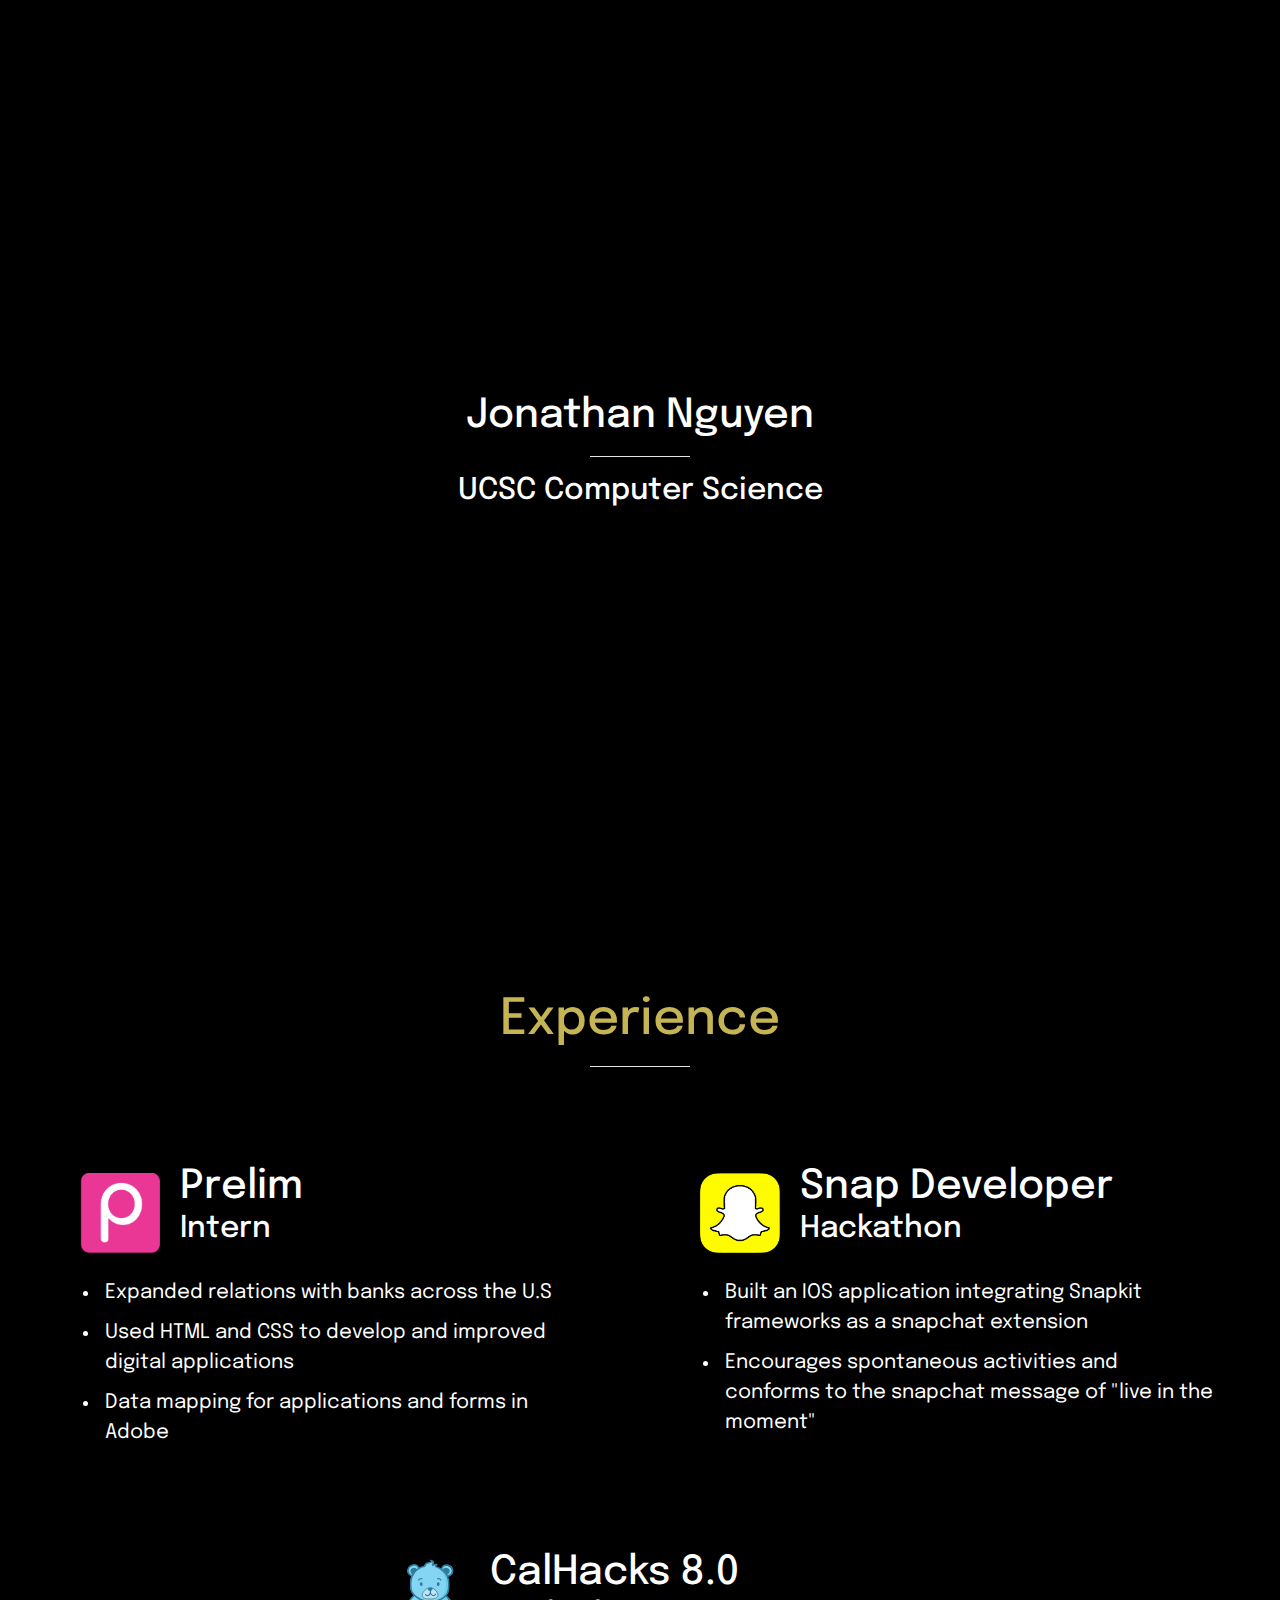
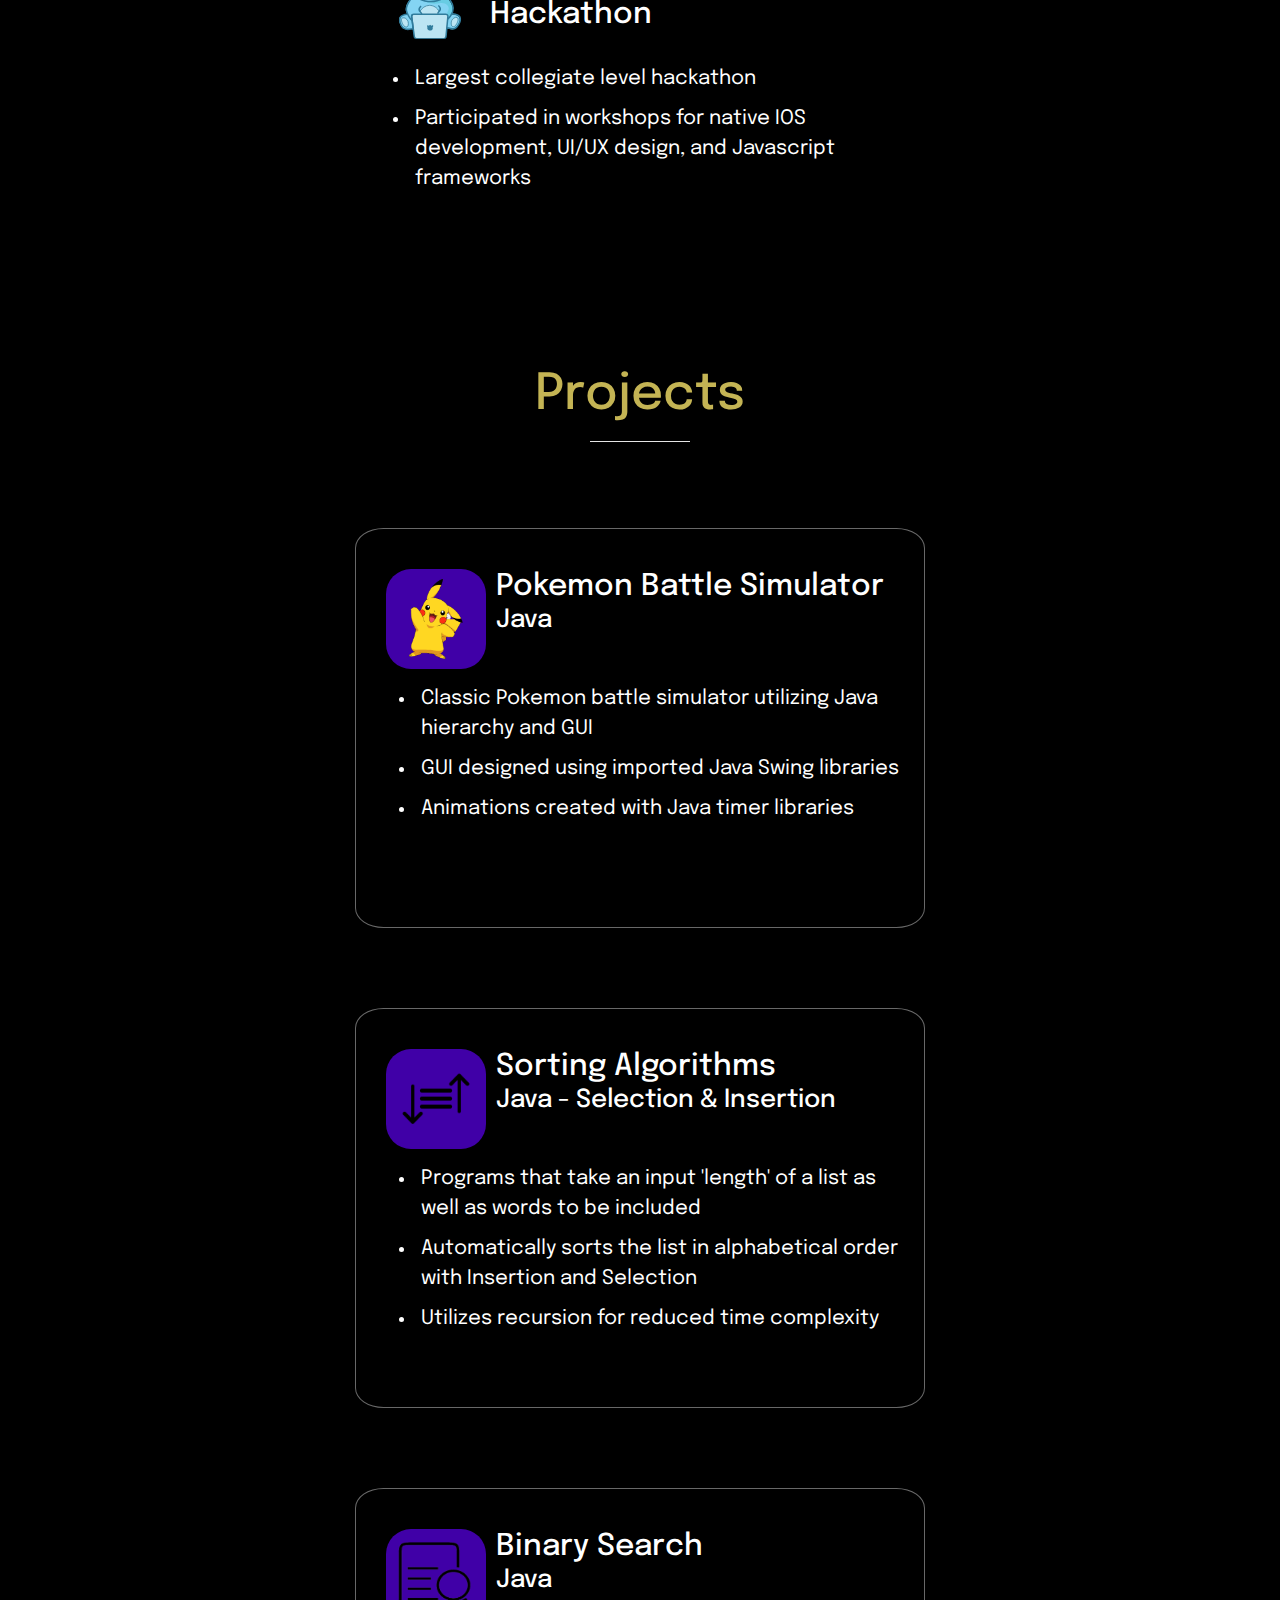
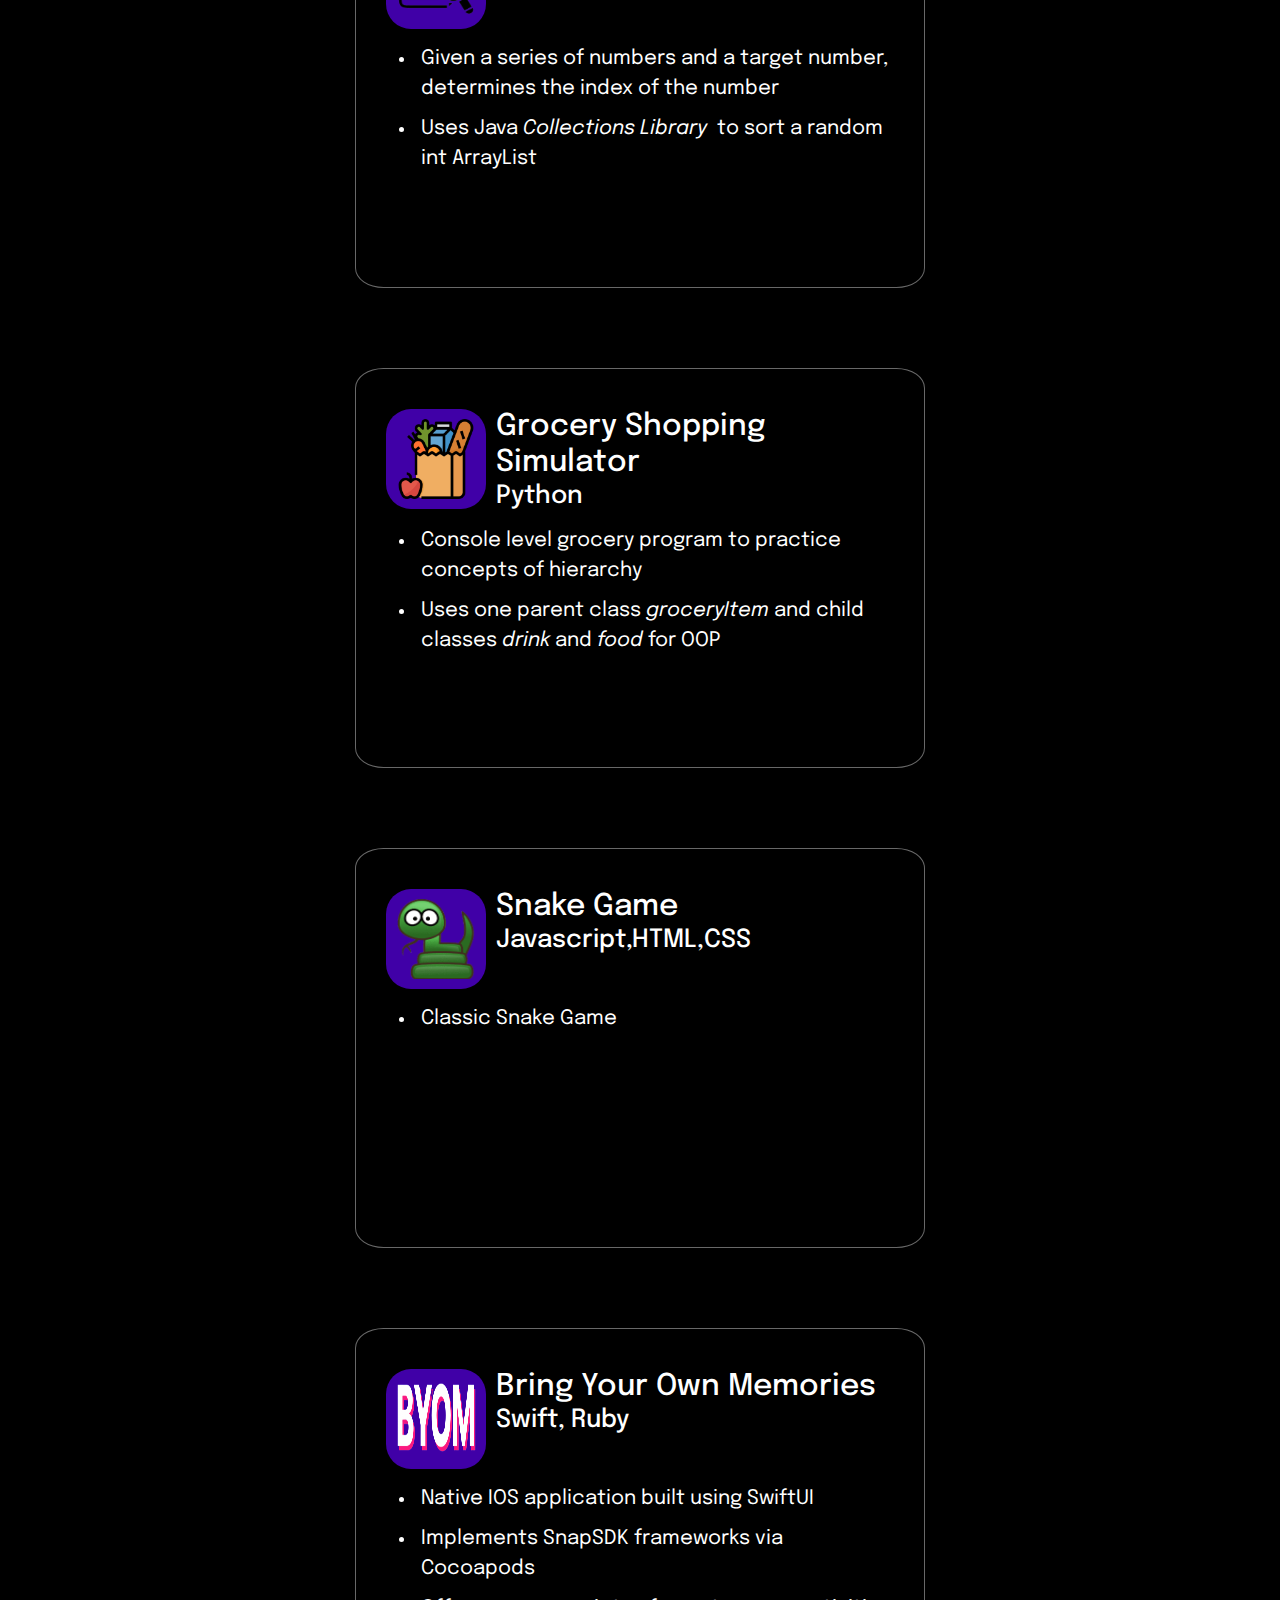
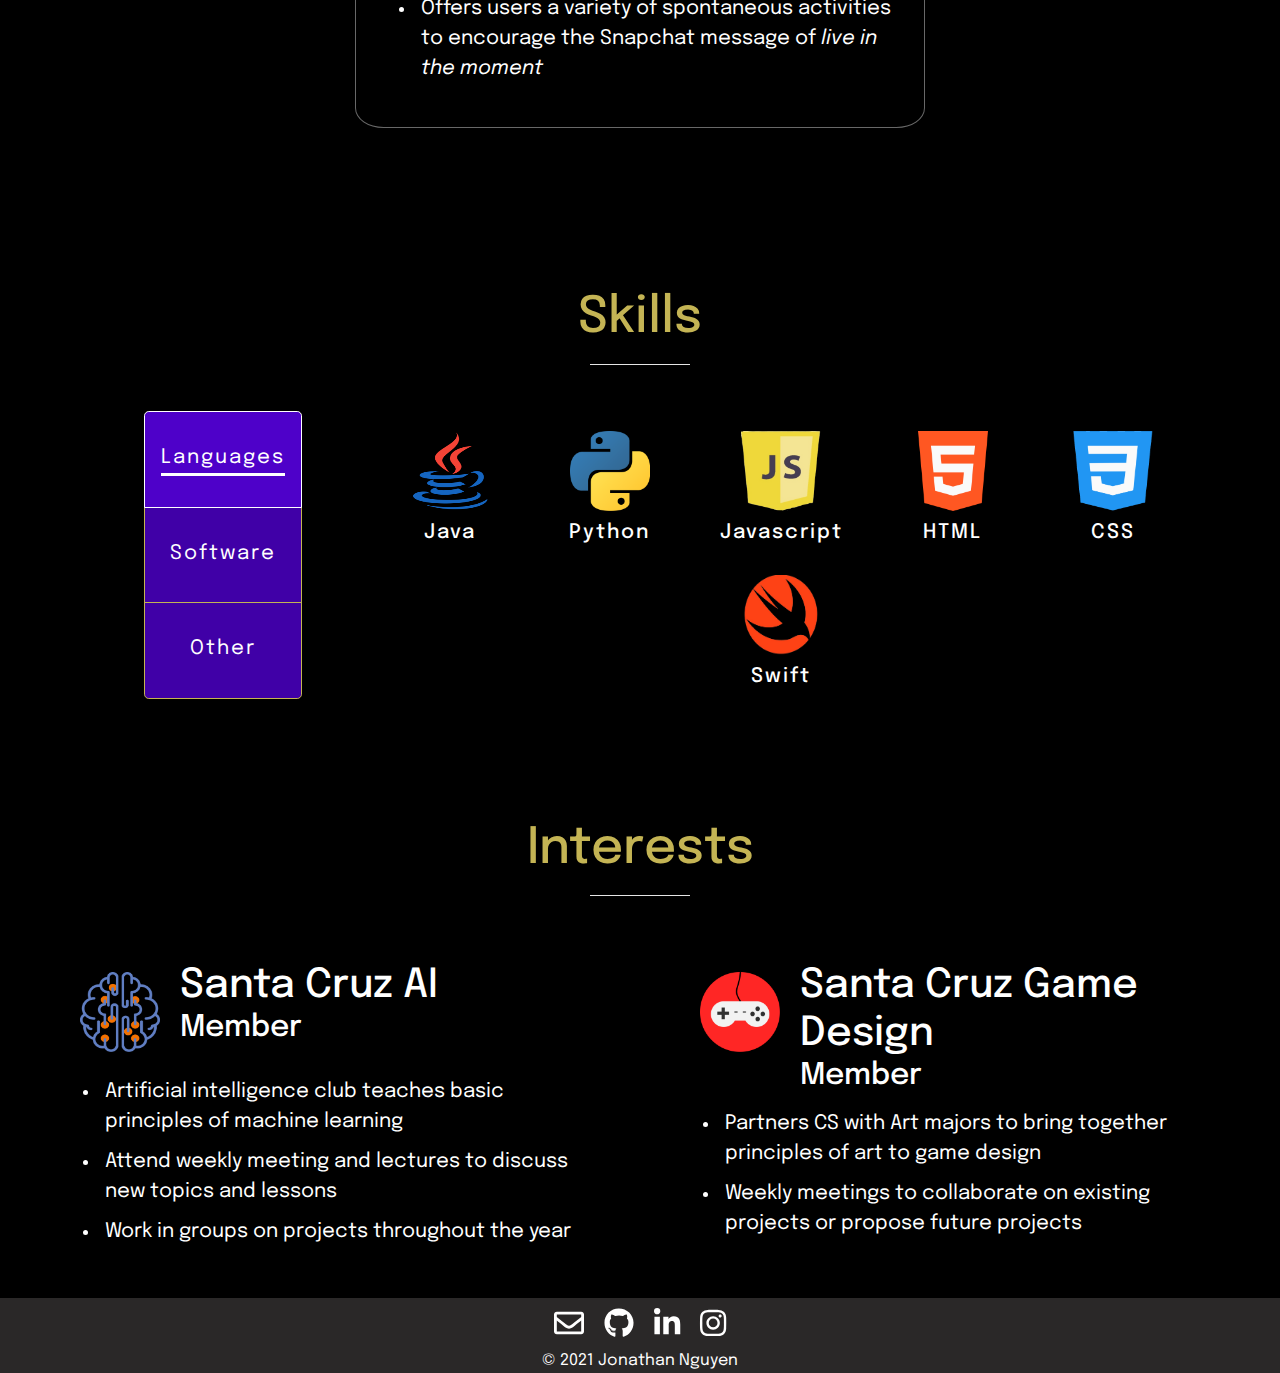
<file: index.html>
<!DOCTYPE html>
<html lang="en">

<head>
    <meta charset="UTF-8">
    <meta name="viewport" content="width=device-width; initial-scale=1.0; viewport-fit=cover">
    <meta http-equiv="X-UA-Compativle" content="ie=edge">
    <title>Jonathan Nguyen - Computer Science Major</title>
    <!--Bootstrap css file-->
    <link rel="stylesheet" href="css/bootstrap.min.css">
    <!--Style css file-->
    <link rel="stylesheet" href="css/style.css">
    <!--Font-->
    <link href="https://fonts.googleapis.com/css2?family=Staatliches&display=swap" rel="stylesheet">
    <link href="https://fonts.googleapis.com/css2?family=Epilogue:wght@700;800&display=swap" rel="stylesheet">
</head>

<body>

    <!--Nav bar-->
    <nav class="navbar navbar-expand-md sticky-top color-1" id="navbar">
        <div>
            <a href="#landingPage" class="navbar-brand center">Jonathan Nguyen</a>

            <div class="nav-list" id="navbarResponsive">
                <ul class="navbar-nav">
                    <li class="nav-item"><a href="#experience" class="nav-link">Experience</a></li>
                    <li class="nav-item"><a href="#projects" class="nav-link">Projects</a></li>
                    <li class="nav-item"><a href="#skills" class="nav-link">Skills</a></li>
                    <li class="nav-item"><a href="#interests" class="nav-link">Interests</a></li>
                </ul>
            </div>

        </div>
    </nav>

    <!--Landing Page-->
    <section class="color-2" id="landingPage">
           <!-- <canvas id="myCanvas"></canvas>
            <img src="img/sammy.png" id="sammy">
            <img src="img/konoha.jpeg" id="konoha">
            <img src="img/Mario.jpeg" id="mario">
            <img src="img/forest.jpeg" id="forest">-->
            <h1>Jonathan Nguyen</h1>
            <hr>
            <h3>UCSC Computer Science</h3>
    </section>

    <!--Experience-->
    <section class="color-2" id="experience">
        <h1 class="section-title">Experience</h1>
        <hr>
        <div>
            <div class="topic-row">
                <div class="topic-box">
                    <div class="topic-brand">
                        <img class="icon" src="img/Prelim.png">
                        <div class="topic-header">
                            <h1> Prelim </h1>
                            <h3> Intern </h3>
                        </div>
                    </div>
                    <ul class="description">
                        <li> Expanded relations with banks across the U.S</li>
                        <li> Used HTML and CSS to develop and improved digital applications</li>
                        <li> Data mapping for applications and forms in Adobe</li>
                    </ul>
                </div>
    
                <div class="topic-box">
                    <div class="topic-brand">
                        <img class="icon" src="img/snap.png">
                        <div class="topic-header">
                            <h1> Snap Developer </h1>
                            <h3> Hackathon</h3>
                        </div>
                    </div>
                    <ul class="description">
                        <li> Built an IOS application integrating Snapkit frameworks as a snapchat extension</li>
                        <li> Encourages spontaneous activities and conforms to the snapchat message of "live in the moment"</li>
                    </ul>
                </div>    
            </div>

            <div class = "topic-row">
                <div class="topic-box">
                    <div class="topic-brand">
                        <img class="icon" src="img/calhack.svg">
                        <div class="topic-header">
                            <h1> CalHacks 8.0 </h1>
                            <h3> Hackathon</h3>
                        </div>
                    </div>
                    <ul class="description">
                        <li> Largest collegiate level hackathon</li>
                        <li> Participated in workshops for native IOS development, UI/UX design, and Javascript frameworks</li>
                    </ul>
                </div>
            </div>
        
        </div>
    </section>

    <!--Projects-->
    <section class="color-2" id="projects">
        <h1 class="section-title">Projects</h1>
        <hr>
        <div>
            <div class="project-box">
                <div class="topic-box">
                    <div class="topic-brand">
                        <div class="icon-container color-1">
                            <img class="icon" src="img/pika.png">
                        </div>
                        <div class="topic-header">
                            <h1> Pokemon Battle Simulator </h1>
                            <h3> Java </h3>
                        </div>
                    </div>
                    <ul class="description">
                        <li>Classic Pokemon battle simulator utilizing Java hierarchy and GUI</li>
                        <li>GUI designed using imported Java Swing libraries </li>
                        <li>Animations created with Java timer libraries</li>
                    </ul>
                </div>
            </div>

            <div class="project-box">
                <div class="topic-box">
                    <div class="topic-brand">
                        <div class="icon-container color-1">
                            <img class="icon" src="img/sort.jpeg">
                        </div>
                        <div class="topic-header">
                            <h1> Sorting Algorithms</h1>
                            <h3> Java - Selection & Insertion </h3>
                        </div>
                    </div>
                    <ul class="description">
                        <li>Programs that take an input 'length' of a list as well as words to be included</li>
                        <li>Automatically sorts the list in alphabetical order with Insertion and Selection</li>
                        <li>Utilizes recursion for reduced time complexity</li>
                    </ul>
                </div>
            </div>

            <div class="project-box">
                <div class="topic-box">
                    <div class="topic-brand">
                        <div class="icon-container color-1">
                            <img class="icon" src="img/Searching.png">
                        </div>
                        <div class="topic-header">
                            <h1> Binary Search</h1>
                            <h3> Java </h3>
                        </div>
                    </div>
                    <ul class="description">
                        <li>Given a series of numbers and a target number, determines the index of the number</li>
                        <li>Uses Java <em>Collections Library</em> <span style="color:rgb(0, 0, 0)">.</span>to sort a
                            random int ArrayList</li>
                    </ul>
                </div>
            </div>

            <div class="project-box">
                <div class="topic-box">
                    <div class="topic-brand">
                        <div class="icon-container color-1">
                            <img class="icon" src="img/groceryIcon.png">
                        </div>
                        <div class="topic-header">
                            <h1> Grocery Shopping Simulator</h1>
                            <h3> Python </h3>
                        </div>
                    </div>
                    <ul class="description">
                        <li>Console level grocery program to practice concepts of hierarchy</li>
                        <li>Uses one parent class <em>groceryItem </em> and child classes <em>drink</em> and <em>food</em> for OOP</li>
                    </ul>
                </div>
            </div>

            <a href="snake/index.html" class="project-box" target="_self">
                <div class="topic-box">
                    <div class="topic-brand">
                        <div class="icon-container color-1">
                            <img class="icon" src="img/snake.png">
                        </div>
                        <div class="topic-header">
                            <h1> Snake Game</h1>
                            <h3> Javascript,HTML,CSS </h3>
                        </div>
                    </div>
                    <ul class="description">
                        <li>Classic Snake Game</li>
                    </ul>
                </div>
            </a>

            <div class="project-box">
                <div class="topic-box">
                    <div class="topic-brand">
                        <div class="icon-container color-1">
                            <img class="icon" src="img/byom.png">
                        </div>
                        <div class="topic-header">
                            <h1> Bring Your Own Memories</h1>
                            <h3> Swift, Ruby </h3>
                        </div>
                    </div>
                    <ul class="description">
                        <li>Native IOS application built using SwiftUI</li>
                        <li>Implements SnapSDK frameworks via Cocoapods</li>
                        <li>Offers users a variety of spontaneous activities to encourage the Snapchat message of <em>live in the moment</em></li>
                    </ul>
                </div>
            </div>

        </div>
    </section>

    <!--Skills-->
    <section class="color-2" id="skills">
        <h1 class="section-title">Skills</h1>
        <hr>
        <div>
            <div class="btn-group-vertical btn-group-lg" id="buttonsContainer">
                <button class="btn color-1 active" id="language">Languages</button>
                <button class="btn color-1" id="software">Software</button>
                <button class="btn color-1" id="other">Other</button>
            </div>
            <div id="skill-box">
                <div class="box language">
                    <img src="img/Java.png" class="icon">
                    <h1>Java</h1>
                </div>
                <div class="box language">
                    <img src="img/python.png" class="icon">
                    <h1>Python</h1>
                </div>
                <div class="box language">
                    <img src="img/js.png" class="icon">
                    <h1>Javascript</h1>
                </div>
                <div class="box language">
                    <img src="img/html.png" class="icon">
                    <h1>HTML</h1>
                </div>
                <div class="box language">
                    <img src="img/css.png" class="icon">
                    <h1>CSS</h1>
                </div>
                <div class="box language">
                    <img src="img/swift.png" class="icon">
                    <h1>Swift</h1>
                </div>
                <div class="box software">
                    <img src="img/bootstrap.png" class="icon">
                    <h1>Bootstrap</h1>
                </div>
                <div class="box software">
                    <img src="img/git.png" class="icon">
                    <h1>Git</h1>
                </div>
                <div class="box software">
                    <img src="img/android.png" class="icon">
                    <h1>Android Studio</h1>
                </div>
                <div class="box other">
                    <img src="img/data.png" class="icon">
                    <h1>Data Mapping</h1>
                </div>
            </div>
        </div>
    </section>

    <section class="color-2" id="interests">
        <h1 class="section-title">Interests</h1>
        <hr>
        <div>
            <div class="topic-box">
                <div class="topic-brand">
                    <img class="icon" src="img/ai.png">
                    <div class="topic-header">
                        <h1> Santa Cruz AI </h1>
                        <h3> Member </h3>
                    </div>
                </div>
                <ul class="description">
                    <li> Artificial intelligence club teaches basic principles of machine learning</li>
                    <li> Attend weekly meeting and lectures to discuss new topics and lessons</li>
                    <li> Work in groups on projects throughout the year</li>
                </ul>
            </div>

            <div class="topic-box">
                <div class="topic-brand">
                    <img class="icon" src="img/game.png">
                    <div class="topic-header">
                        <h1> Santa Cruz Game Design </h1>
                        <h3> Member </h3>
                    </div>
                </div>
                <ul class="description">
                    <li> Partners CS with Art majors to bring together principles of art to game design</li>
                    <li> Weekly meetings to collaborate on existing projects or propose future projects</li>
                </ul>
            </div>
        </div>
    </section>

    <!--Footer-->
    <footer id="footer">
        <div class="socials">
            <a href="mailto:jornguye@ucsc.edu"><i style="color:#FFF" class="far fa-envelope fa-lg"></i></a>
            <a href="https://github.com/JRN03"><i style="color:#FFF;" class="fab fa-github fa-lg"></i></a>
            <a href="https://www.linkedin.com/in/jonathan-nguyen-a6781220b"><i style="color:#FFF"
                    class="fab fa-linkedin-in fa-lg"></i></a>
            <a href="https://instagram.com/_j.nguyen08"><i style="color:#FFF" class="fab fa-instagram fa-lg"></i></a>
        </div>
        <p>© 2021 Jonathan Nguyen</p>
    </footer>

    <!--jQuery-->
    <script src="js/jquery-3.5.1.min.js"></script>
    <!--Bootstrap js-->
    <script src="js/bootstrap.min.js"></script>
    <!--Popper js-->
    <script src="js/popper.min.js"></script>
    <!--Scripts js-->
    <script src="js/scripts.js"></script>
    <!--Font awesome-->
    <script src="js/all.min.js"></script>

</body>

</html>
</file>
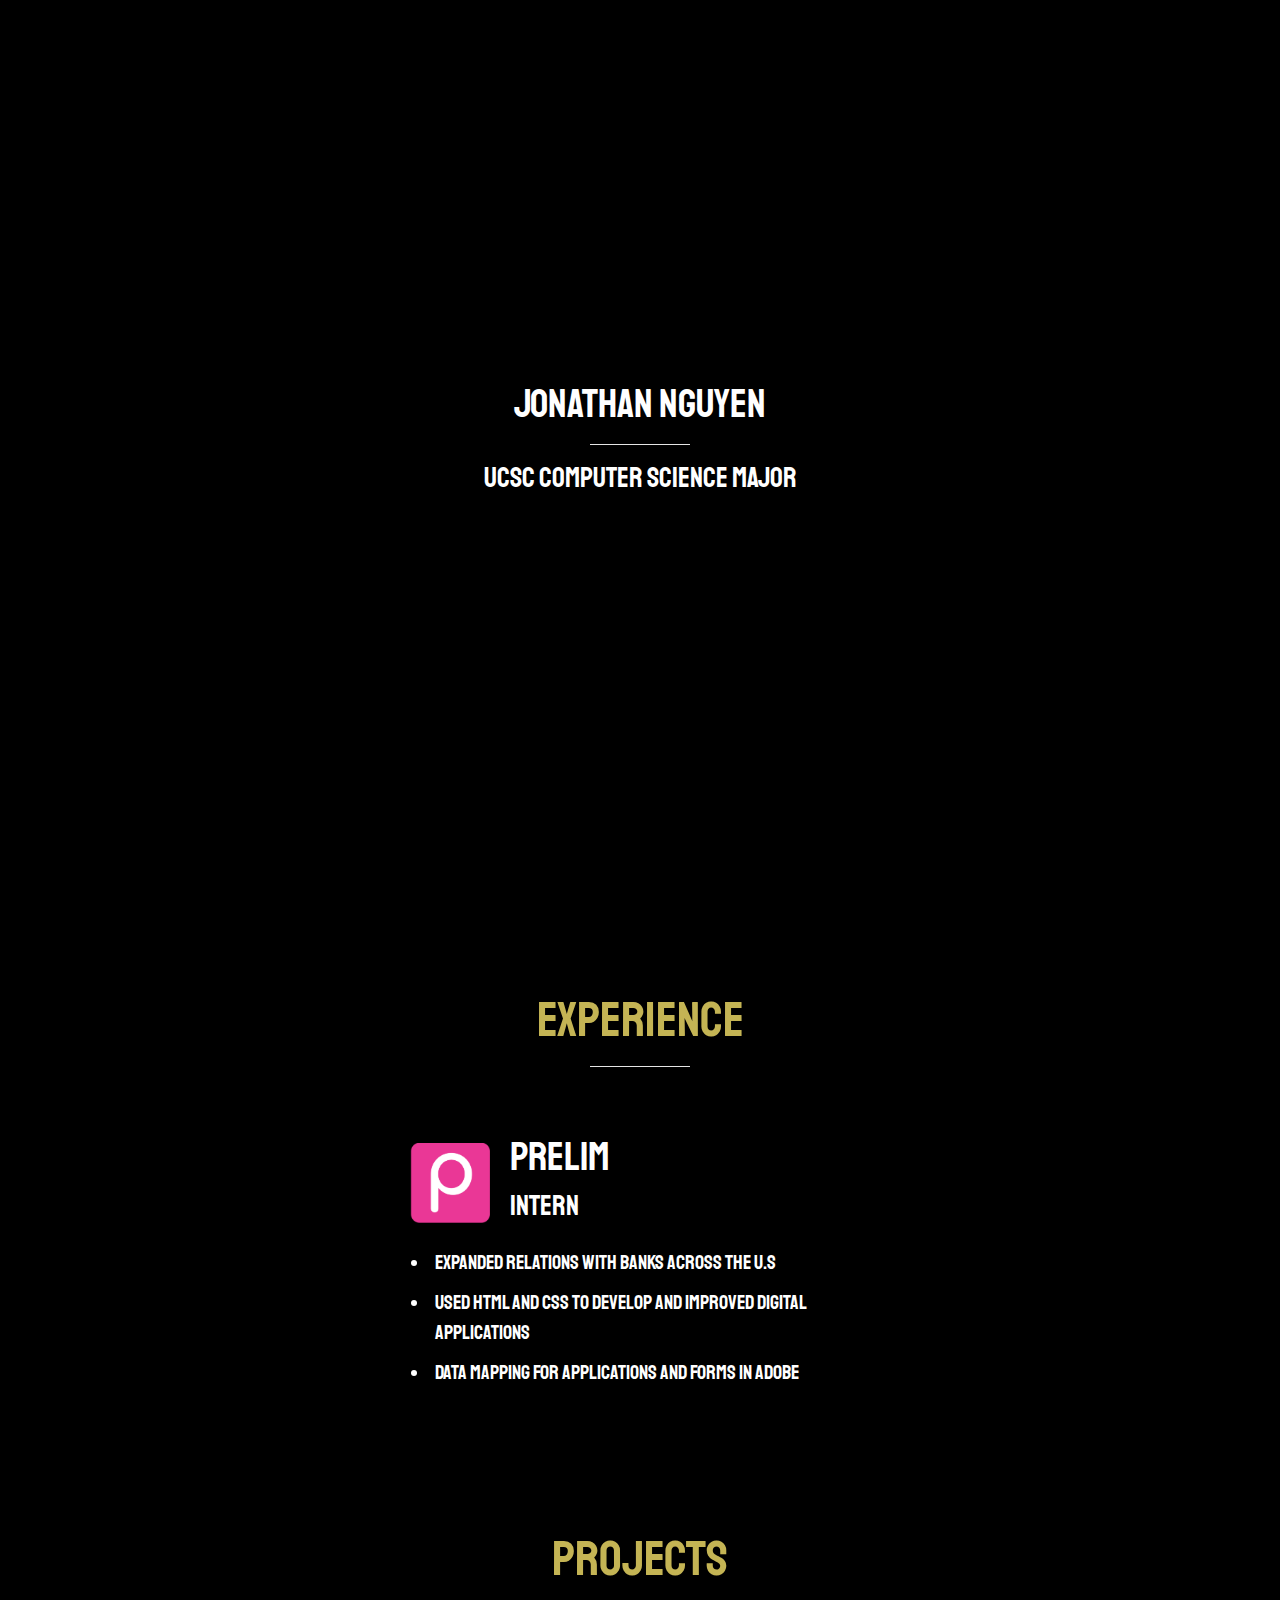
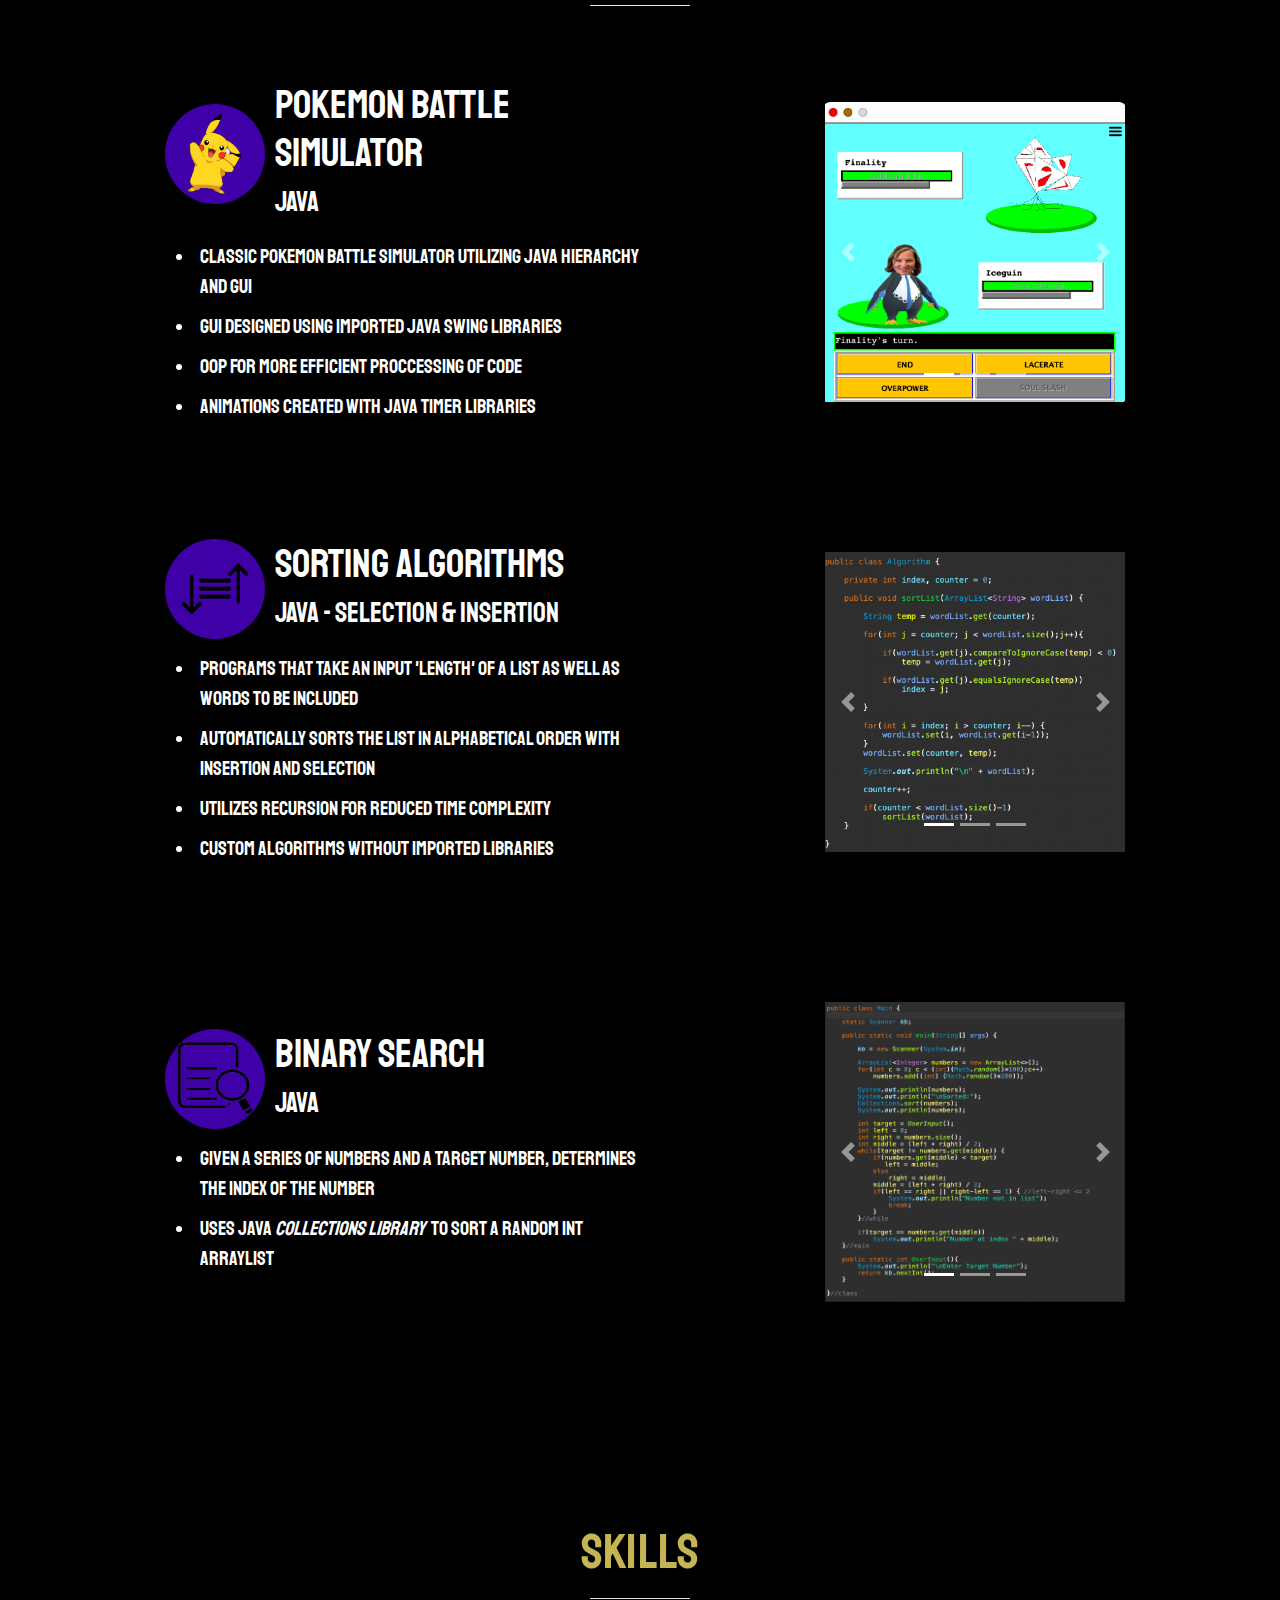
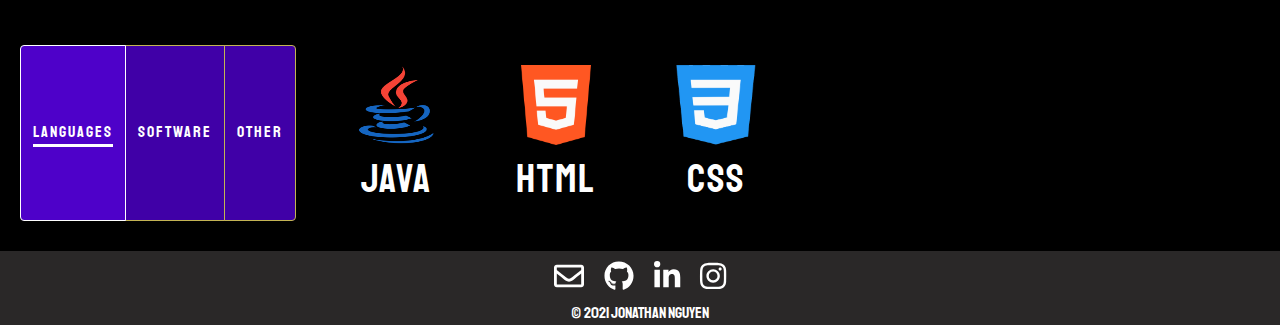
<file: Portfolio/index.html>
<!DOCTYPE html>
<html lang="en">

<head>
    <meta charset="UTF-8">
    <meta name="viewport" content="width=device-width; initial-scale=1.0; viewport-fit=cover">
    <meta http-equiv="X-UA-Compativle" content="ie=edge">
    <title>Jonathan Nguyen - Computer Science Major</title>
    <!--Bootstrap css file-->
    <link rel="stylesheet" href="css/bootstrap.min.css">
    <!--Style css file-->
    <link rel="stylesheet" href="css/style.css">
    <!--Font-->
    <link href="https://fonts.googleapis.com/css2?family=Staatliches&display=swap" rel="stylesheet">
</head>

<body>

    <!--Nav bar-->
    <nav class="navbar navbar-expand-md sticky-top color-1" id="navbar">
        <div>
            <a href="#landingPage" class="navbar-brand center">Jonathan Nguyen</a>

            <div class="nav-list" id="navbarResponsive">
                <ul class="navbar-nav">
                    <li class="nav-item"><a href="#experience" class="nav-link">Experience</a></li>
                    <li class="nav-item"><a href="#projects" class="nav-link">Projects</a></li>
                    <li class="nav-item"><a href="#skills" class="nav-link">Skills</a></li>
                </ul>
            </div>

        </div>
    </nav>

    <!--Landing Page-->
    <section class="color-2" id="landingPage">
        <div id="landing-title">
            <h1>Jonathan Nguyen</h1>
            <hr>
            <h3>UCSC Computer Science Major</h3>
        </div>
    </section>

    <!--Experience-->
    <section class="color-2" id="experience">
        <h1 class="section-title">Experience</h1>
        <hr>
        <div>
            <div class="topic-box">
                <div class="topic-brand">
                    <img class="icon" src="img/Prelim.png">
                    <div class="topic-header">
                        <h1> Prelim </h1>
                        <h3> Intern </h3>
                    </div>
                </div>
                <ul class="description">
                    <li> Expanded relations with banks across the U.S</li>
                    <li> Used HTML and CSS to develop and improved digital applications</li>
                    <li> Data mapping for applications and forms in Adobe</li>
                </ul>
            </div>
        </div>
    </section>

    <!--Projects-->
    <section class="color-2" id="projects">
        <h1 class="section-title">Projects</h1>
        <hr>
        <div>
            <div class="project-box">
                <div class="topic-box">
                    <div class="topic-brand">
                        <div class="icon-container color-1">
                            <img class="icon" src="img/pika.png">
                        </div>
                        <div class="topic-header">
                            <h1> Pokemon Battle Simulator </h1>
                            <h3> Java </h3>
                        </div>
                    </div>
                    <ul class="description">
                        <li>Classic Pokemon battle simulator utilizing Java hierarchy and GUI</li>
                        <li>GUI designed using imported Java Swing libraries </li>
                        <li>OOP for more efficient proccessing of code</li>
                        <li>Animations created with Java timer libraries</li>
                    </ul>
                </div>

                <div id="project1" class="carousel slide" data-ride="carousel">

                    <!-- Indicators -->
                    <ul class="carousel-indicators">
                        <li data-target="#project1" data-slide-to="0" class="active"></li>
                        <li data-target="#project1" data-slide-to="1"></li>
                        <li data-target="#project1" data-slide-to="2"></li>
                    </ul>

                    <!-- The slideshow -->
                    <div class="carousel-inner">
                        <div class="carousel-item active">
                            <img class="project-img" src="img/pokemon-sim.png">
                        </div>
                        <div class="carousel-item">
                            <img class="project-img" src="img/pokemon-sim.png">
                        </div>
                        <div class="carousel-item">
                            <img class="project-img" src="img/pokemon-sim.png">
                        </div>
                    </div>

                    <!-- Left and right controls -->
                    <a class="carousel-control-prev" href="#project1" data-slide="prev">
                        <span class="carousel-control-prev-icon"></span>
                    </a>
                    <a class="carousel-control-next" href="#project1" data-slide="next">
                        <span class="carousel-control-next-icon"></span>
                    </a>
                </div>

            </div>

            <div class="project-box">
                <div class="topic-box">
                    <div class="topic-brand">
                        <div class="icon-container color-1">
                            <img class="icon" src="img/sort.jpeg">
                        </div>
                        <div class="topic-header">
                            <h1> Sorting Algorithms</h1>
                            <h3> Java - Selection & Insertion </h3>
                        </div>
                    </div>
                    <ul class="description">
                        <li>Programs that take an input 'length' of a list as well as words to be included</li>
                        <li>Automatically sorts the list in alphabetical order with Insertion and Selection</li>
                        <li>Utilizes recursion for reduced time complexity</li>
                        <li>Custom algorithms without imported libraries</li>
                    </ul>
                </div>

                <div id="project2" class="carousel slide" data-ride="carousel">

                    <!-- Indicators -->
                    <ul class="carousel-indicators">
                        <li data-target="#project2" data-slide-to="0" class="active"></li>
                        <li data-target="#project2" data-slide-to="1"></li>
                        <li data-target="#project2" data-slide-to="2"></li>
                    </ul>

                    <!-- The slideshow -->
                    <div class="carousel-inner">
                        <div class="carousel-item active">
                            <img class="project-img" src="img/Insertion.png">
                        </div>
                        <div class="carousel-item">
                            <img class="project-img" src="img/Insertion.png">
                        </div>
                        <div class="carousel-item">
                            <img class="project-img" src="img/Insertion.png">
                        </div>
                    </div>

                    <!-- Left and right controls -->
                    <a class="carousel-control-prev" href="#project2" data-slide="prev">
                        <span class="carousel-control-prev-icon"></span>
                    </a>
                    <a class="carousel-control-next" href="#project2" data-slide="next">
                        <span class="carousel-control-next-icon"></span>
                    </a>
                </div>

            </div>

            <div class="project-box">
                <div class="topic-box">
                    <div class="topic-brand">
                        <div class="icon-container color-1">
                            <img class="icon" src="img/Searching.png">
                        </div>
                        <div class="topic-header">
                            <h1> Binary Search</h1>
                            <h3> Java </h3>
                        </div>
                    </div>
                    <ul class="description">
                        <li>Given a series of numbers and a target number, determines the index of the number</li>
                        <li>Uses Java <em>Collections Library</em> <span style="color:rgb(0, 0, 0)">.</span>to sort a
                            random int ArrayList</li>
                    </ul>
                </div>

                <div id="project3" class="carousel slide" data-ride="carousel">

                    <!-- Indicators -->
                    <ul class="carousel-indicators">
                        <li data-target="#project3" data-slide-to="0" class="active"></li>
                        <li data-target="#project3" data-slide-to="1"></li>
                        <li data-target="#project3" data-slide-to="2"></li>
                    </ul>

                    <!-- The slideshow -->
                    <div class="carousel-inner">
                        <div class="carousel-item active">
                            <img class="project-img" src="img/Binary.png">
                        </div>
                        <div class="carousel-item">
                            <img class="project-img" src="img/Binary.png">
                        </div>
                        <div class="carousel-item">
                            <img class="project-img" src="img/Binary.png">
                        </div>
                    </div>

                    <!-- Left and right controls -->
                    <a class="carousel-control-prev" href="#project3" data-slide="prev">
                        <span class="carousel-control-prev-icon"></span>
                    </a>
                    <a class="carousel-control-next" href="#project3" data-slide="next">
                        <span class="carousel-control-next-icon"></span>
                    </a>
                </div>

            </div>
        </div>
    </section>

    <!--Skills-->
    <section class="color-2" id="skills">
        <h1 class="section-title">Skills</h1>
        <hr>
        <div>
            <div class="btn-group-vertical btn-group-lg" id="buttonsContainer">
                <button class="btn color-1 active" id="language">Languages</button>
                <button class="btn color-1" id="software">Software</button>
                <button class="btn color-1" id="other">Other</button>
            </div>
            <div id="skill-box">
                <div class="box language">
                    <img src="img/Java.png" class="icon">
                    <h1>JAVA</h1>
                </div>
                <div class="box language">
                    <img src="img/html.png" class="icon">
                    <h1>HTML</h1>
                </div>
                <div class="box language">
                    <img src="img/css.png" class="icon">
                    <h1>CSS</h1>
                </div>
                <div class="box software">
                    <img src="img/bootstrap.png" class="icon">
                    <h1>Bootstrap</h1>
                </div>
                <div class="box software">
                    <img src="img/git.png" class="icon">
                    <h1>Git</h1>
                </div>
                <div class="box other">
                    <img src="img/data.png" class="icon">
                    <h1>Data Mapping</h1>
                </div>
            </div>
        </div>
    </section>

    <!--Footer-->
    <footer id="footer">
        <div class="socials">
            <a href="mailto:jornguye@ucsc.edu"><i style="color:#FFF" class="far fa-envelope fa-lg"></i></a>
            <a href="https://github.com/JRN03"><i style="color:#FFF;" class="fab fa-github fa-lg"></i></a>
            <a href="https://www.linkedin.com/in/jonathan-nguyen-a6781220b"><i style="color:#FFF"
                    class="fab fa-linkedin-in fa-lg"></i></a>
            <a href="https://instagram.com/_j.nguyen08"><i style="color:#FFF" class="fab fa-instagram fa-lg"></i></a>
        </div>
        <p>© 2021 Jonathan Nguyen</p>
    </footer>

    <!--jQuery-->
    <script src="js/jquery-3.5.1.min.js"></script>
    <!--Bootstrap js-->
    <script src="js/bootstrap.min.js"></script>
    <!--Popper js-->
    <script src="js/popper.min.js"></script>
    <!--Scripts js-->
    <script src="js/scripts.js"></script>
    <!--Font awesome-->
    <script src="js/all.min.js"></script>

</body>

</html>
</file>
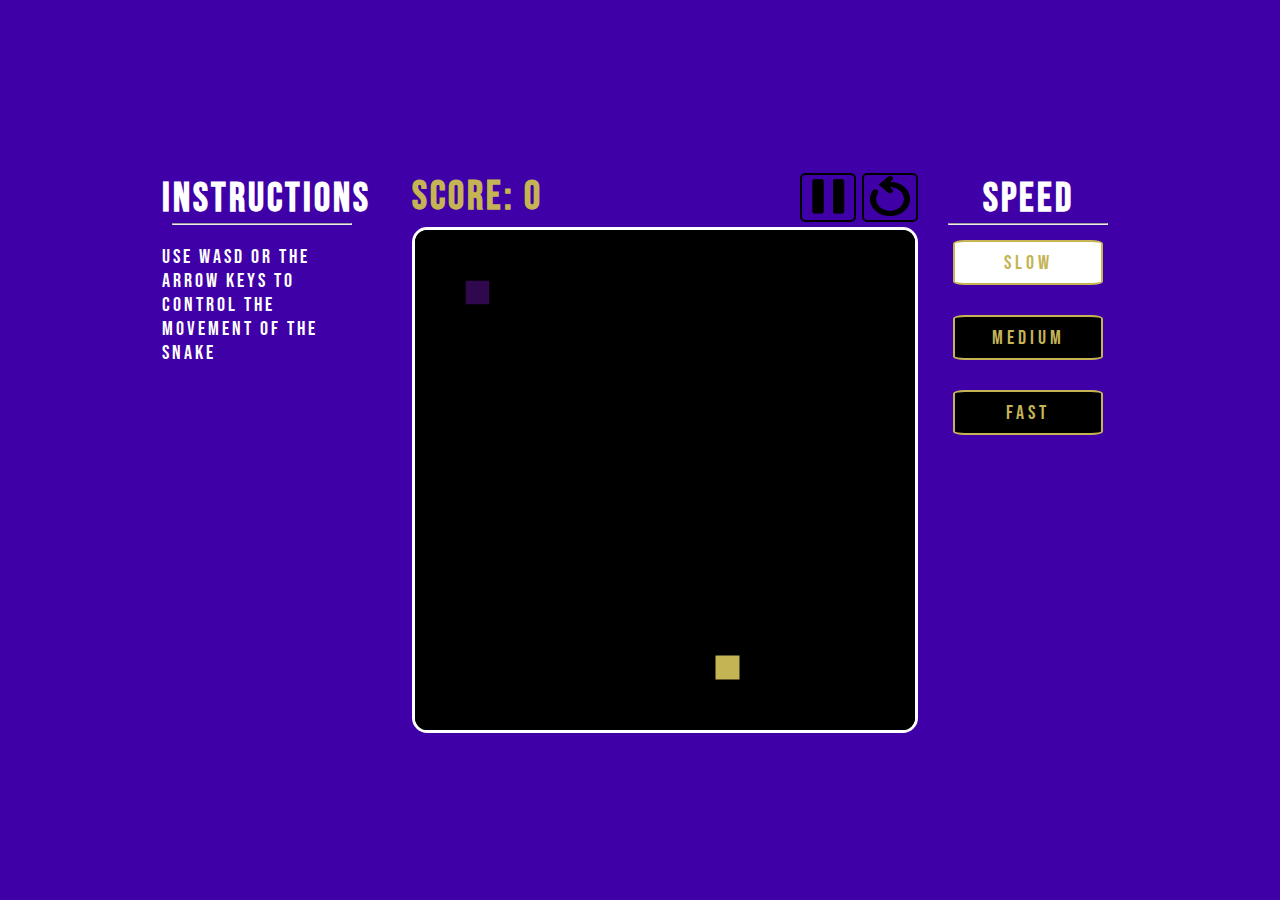
<file: snake/index.html>
<!DOCTYPE html>
<html>
    <head>
        <link rel="stylesheet" href="main.css">
        <link href="https://fonts.googleapis.com/css2?family=Bebas+Neue&display=swap" rel="stylesheet">
    </head>

    <body>
        <div id="instructions">
            <h1 id="demo">Instructions</h1>
            <hr>
            <p> Use WASD or the arrow keys to control the movement of the snake</p>
        </div>
        <div id="container">
            <div id = "topPanel">
                <h1 id="score">Score: </h1>
                <div id="buttons">
                    <button type = "button" onclick="pause()"><img src="img/pause.png"></button>
                    <button type = "button" onclick="restart()"><img src="img/restart.png"></button>
                </div>
            </div>
            <canvas id="myCanvas" width="500px" height="500px"></canvas>
        </div>
        <div id = "speeds">
            <h1>Speed</h1>
            <hr>
            <div id="speedPanel">
                <button onclick="switchSpeed(this)" type = "button" class="speed-button active">Slow</button>
                <button onclick="switchSpeed(this)" type = "button" class="speed-button">Medium</button>
                <button onclick="switchSpeed(this)" type = "button" class="speed-button">Fast</button>
            </div>
        </div>
        <script src="scripts.js"></script>
    </body>
<html>
</file>
<file: css/style.css>
body,
html {
  background-color: rgb(255, 255, 255);
  /*font-family: "Staatliches", cursive;*/
  font-family: "Epilogue", sans-serif;
  width: 100%;
  height: 100%;
  scroll-behavior: smooth;
  min-height: 200px;
}

.color-1 {
  background-color: rgb(64, 0, 167);
}

.color-2 {
  background-color: #000000;
}

section {
  height: auto;
  width: 100%;
}

section > div {
  display: flex;
  flex-flow: row;
  flex-wrap: wrap;
  height: auto;
  justify-content: space-around;
  padding: 30px 20px;
}

.topic-row {
  display: flex;
  height: auto;
  width: 100%;
  flex-direction: row;
  justify-content: space-around;
  padding: 30px 0px;
}

.center {
  margin: auto;
  text-align: center;
  display: flex;
  justify-content: center;
  align-items: center;
}

hr {
  width: 100px;
  background-color: rgb(255, 255, 255);
}

.section-title {
  font-size: 50px;
  color: #c4b454;
  padding-top: 90px;
  text-align: center;
}

.icon-container {
  height: auto;
  width: auto;
  display: flex;
  justify-content: center;
  align-items: center;
  border-radius: 25%;
}

.icon {
  width: 100px;
  height: 100px;
  display: flex;
  justify-content: center;
  position: relative;
  padding: 10px;
}

.topic-box {
  display: flex;
  flex-flow: column nowrap;
  width: auto;
  max-width: 540px;
  max-height: 560px;
}

.topic-brand {
  padding: 20px 10px 10px 10px;
  display: flex;
  align-items: flex-start;
  justify-content: flex-start;
}

a:link,
a:visited,
a:hover,
a:focus,
a:active {
  background-color: none;
  color: none;
  text-decoration: none;
  cursor: url("../img/sammy.png"), auto;
}

@media screen and(max-width:756px) {
  .project-box {
    pointer-events: none;
  }
  a:hover {
    pointer-events: none;
  }
}

.topic-header {
  display: block;
  color: white;
  width: auto;
  height: 100%;
  padding: 0px 10px 0px 10px;
  text-align: left;
  align-items: center;
}
h1,
h3 {
  padding: 0px;
  margin: 0px;
}
h1 {
  font-size: 40px;
}
h3 {
  font-size: 30px;
}
.description {
  text-align: left;
  display: block;
  color: white;
  font-size: 20px;
  width: auto;
}

ul.description li {
  padding: 5px;
}

@media screen and (max-width: 767px) {
  section > div {
    justify-content: center;
    flex-wrap: wrap;
  }

  .topic-brand {
    justify-content: center;
  }

  .topic-box {
    margin: 20px 10px;
    max-width: 560px;
  }

  .topic-header > h1 {
    font-size: 35px;
  }
  .topic-header > h3 {
    font-size: 25px;
  }
  .description li {
    font-size: 15px;
  }
}
@media screen and (max-width: 570px) {
  .topic-header > h1 {
    font-size: 25px;
  }
  .topic-header > h3 {
    font-size: 22px;
  }
  .icon {
    width: 90px;
    height: 90px;
  }
}
@media screen and (max-width: 450px) {
  ul.description li {
    font-size: 15px;
    letter-spacing: 1px;
    padding: 0px;
    margin: 0px;
  }
  .icon {
    width: 70px;
    height: 70px;
  }
  .topic-brand {
    display: flex;
    flex-direction: column;
    align-items: center;
  }
  .topic-header {
    justify-content: center;
  }
  .topic-header h1 {
    font-size: 18px;
  }

  .topic-header h3 {
    font-size: 15px;
  }
  h1,
  h3 {
    padding: 0px;
    margin: 0px;
    text-align: center;
  }
}

/* Navigation Bar */

nav {
  width: 100%;
  height: auto;
  margin: 0px auto;
  position: fixed;
  align-items: center;
}

nav > div {
  display: flex;
  align-items: center;
}

.navbar {
  font-size: 20px;
  font-weight: 600;
  letter-spacing: 0.1rem;
  /*box-shadow: 0 0.5rem 0.5rem rgba(0, 0, 0, 0.5);*/
  position: fixed;
  display: block;
  top: -80px;
  transition: top 1s;
  z-index: 3;
  align-items: center;
}

.navbar-brand,
.navbar-brand:hover {
  color: #c4b454;
  font-size: 17px;
  position: fixed;
  margin: 5px 0px;
  padding: 0px;
  cursor: url("../img/sammy.png"), auto;
}

.nav-item {
  display: flex;
  justify-content: center;
  font-size: 17px;
  font-weight: 600;
  margin: 0px 20px;
}

.nav-list {
  display: flex;
  justify-content: flex-end;
  width: 100%;
}

.nav-link {
  color: #c4b454;
  width: 100%;
  margin: 0px;
  text-align: center;
  font-size: 15px;
  letter-spacing: 4px;
}

.navbar-nav {
  display: flex;
  justify-content: flex-end;
}

.nav-link:hover {
  color: rgb(255, 255, 255);
  cursor: url("../img/sammy.png"), auto;
}

.nav-link:hover:after {
  transform: scaleX(0.95);
}

.nav-link::after {
  display: block;
  content: "";
  border-bottom: solid 3px #ffffff;
  transform: scaleX(0);
  transition: 500ms ease-in-out;
  transform-origin: 0% 50%;
}

@media screen and (max-width: 767px) {
  .navbar-brand {
    display: none;
  }

  .nav-list,
  .navbar-nav {
    display: flex;
    flex-flow: row;
    justify-content: center;
  }

  .navbar {
    display: flex;
    justify-content: center;
  }

  nav div {
    display: inline-flex;
  }
}

@media screen and (max-width: 450px) {
  .nav-link {
    font-size: 12px;
    letter-spacing: 1px;
  }
}

/* Landing Page */
#landingPage {
  height: 100%;
  color: white;
  width: 100%;
  display: flex;
  flex-direction: column;
  justify-content: center;
  align-items: center;
}

#landing-title {
  height: 200px;
  display: block;
  text-align: center;
  margin: 0px;
}

#sammy {
  width: 120px;
  height: 120px;
  position: relative;
  display: none;
}
#konoha {
  width: 120px;
  height: 120px;
  position: relative;
  display: none;
}
#mario {
  width: 120px;
  height: 120px;
  position: relative;
  display: none;
}
#forest {
  width: 120px;
  height: 120px;
  position: relative;
  display: none;
}
/*Projects*/

.project-box {
  margin: 40px;
  display: flex;
  flex-direction: column;
  justify-content: flex-start;
  padding: 20px;
  border: rgb(104, 104, 104) solid 1px;
  border-radius: 5%;
  height: 400px;
  transition: 0.5s ease;
  width: 570px;
  height: 400px;
}
.project-box h1 {
  font-size: 30px;
}
.project-box h3 {
  font-size: 25px;
}

.project-box:hover {
  -webkit-transform: translateY(-3%);
  border: rgb(255, 255, 255) solid 1px;
  cursor: url("../img/sammy.png"), auto;
}

section#projects > div {
  display: flex;
  flex-direction: row;
  justify-content: center;
}

@media screen and (max-width: 767px) {
  .project-box {
    flex-direction: column;
    justify-content: flex-start;
  }
}

@media screen and (max-width: 450px) {
  .project-box {
    padding: 0px;
    margin: 20px;
  }
}
/*Experience*/
#experience {
}

/*Skills*/
#skills {
}

#skill-box {
  display: flex;
  flex-wrap: wrap;
  justify-content: center;
  margin: 0px 20px;
}

#skills > div {
  justify-content: flex-start;
  flex-wrap: nowrap;
}

@media screen and (max-width: 950px) {
  #skills > div {
    flex-flow: column;
    align-items: center;
    justify-content: center;
  }
  .btn-group {
    display: flex;
    margin-bottom: 20px;
  }
}

@media screen and (max-width: 450px) {
  #skill-box {
    flex-flow: row;
    flex-wrap: wrap;
    align-items: center;
    justify-content: center;
  }
  .btn {
    font-size: 10px;
  }
}

.btn-group-vertical {
  margin-left: 10%;
}

.btn {
  border-color: #c4b454;
  letter-spacing: 2px;
  color: #ffffff;
}

.btn:hover,
.btn:focus,
.btn.active {
  background-color: rgb(78, 1, 201) !important;
  border-color: #ffffff !important;
  color: #ffffff;
  box-shadow: none;
  cursor: url("../img/sammy.png"), auto;
}

.btn:hover:after,
.btn:focus:after,
.btn.active:after {
  transform: scaleX(1);
}

.btn::after {
  display: block;
  content: "";
  border-bottom: solid 3px #ffffff;
  transform: scaleX(0);
  transition: 500ms ease-in-out;
  transform-origin: 0% 50%;
}

.box {
  display: flex;
  flex-flow: column;
  color: #ffffff;
  justify-content: center;
  align-items: center;
  margin: 10px 30px;
  letter-spacing: 2px;
}

.software,
.other {
  display: none;
}

#skill-box h1 {
  font-size: 20px;
}

.btn-group {
  width: 100%;
}

/*Footer*/
#footer {
  height: auto;
  display: block;
  width: 100%;
  background-color: #2a2828;
  color: #ffffff;
}

#footer > p {
  display: flex;
  justify-content: center;
}

.socials {
  display: flex;
  justify-content: center;
}

.socials a {
  margin: 10px;
}

footer .svg-inline--fa {
  font-size: 30px;
}
</file>
<file: Portfolio/css/style.css>
body,
html {
  background-color: rgb(255, 255, 255);
  font-family: "Staatliches", cursive;
  width: 100%;
  height: 100%;
  scroll-behavior: smooth;
  min-height: 200px;
}

.color-1 {
  background-color: rgb(64, 0, 167);
}

.color-2 {
  background-color: #000000;
}

section {
  height: auto;
  width: 100%;
}

section > div {
  display: flex;
  flex-flow: row;
  flex-wrap: wrap;
  height: auto;
  justify-content: space-around;
  padding: 30px 20px;
}

.center {
  margin: auto;
  text-align: center;
  display: flex;
  justify-content: center;
  align-items: center;
}

hr {
  width: 100px;
  background-color: rgb(255, 255, 255);
}

.section-title {
  font-size: 50px;
  color: #c4b454;
  padding-top: 90px;
  text-align: center;
}

.icon-container {
  height: auto;
  width: auto;
  display: flex;
  justify-content: center;
  align-items: center;
  border-radius: 50%;
}

.icon {
  width: 100px;
  height: 100px;
  display: flex;
  justify-content: center;
  position: relative;
  padding: 10px;
}

.topic-box {
  display: flex;
  flex-flow: column nowrap;
  width: auto;
  max-width: 500px;
  max-height: 500px;
}

.topic-brand {
  padding: 20px 10px 10px 10px;
  display: flex;
  align-items: center;
  justify-content: flex-start;
}

.topic-header {
  display: block;
  color: white;
  width: auto;
  height: 100%;
  padding: 0px 10px 0px 10px;
  text-align: left;
}

.description {
  text-align: left;
  display: block;
  color: white;
  font-size: 20px;
  width: auto;
}

ul.description li {
  padding: 5px;
}

@media screen and (max-width: 767px) {
  section > div {
    justify-content: center;
    flex-wrap: wrap;
  }

  .topic-brand {
    justify-content: center;
  }

  .topic-box {
    max-width: 560px;
  }

  .topic-box {
    margin: 20px 10px;
  }
}

/* Navigation Bar */

nav {
  width: 100%;
  height: auto;
  margin: 0px auto;
  position: fixed;
}

.navbar {
  font-size: 20px;
  font-weight: 600;
  letter-spacing: 0.1rem;
  /*box-shadow: 0 0.5rem 0.5rem rgba(0, 0, 0, 0.5);*/
  position: fixed;
  display: block;
  top: -80px;
  transition: top 1s;
  z-index: 3;
}

.navbar-brand,
.navbar-brand:hover {
  color: #c4b454;
  position: fixed;
  margin: 5px 0px;
  padding: 0px;
}

.nav-item {
  display: flex;
  justify-content: center;
  font-size: 17px;
  font-weight: 600;
  margin: 0px 20px;
}

.nav-link {
  color: #c4b454;
  width: auto;
  margin: 0px;
  text-align: center;
  font-size: 15px;
  letter-spacing: 7px;
}

.navbar-nav {
  display: flex;
  justify-content: flex-end;
}

.nav-link:hover {
  color: rgb(255, 255, 255);
}

.nav-link:hover:after {
  transform: scaleX(0.95);
}

.nav-link::after {
  display: block;
  content: "";
  border-bottom: solid 3px #ffffff;
  transform: scaleX(0);
  transition: 500ms ease-in-out;
  transform-origin: 0% 50%;
}

@media screen and (max-width: 767px) {
  .navbar-brand {
    display: none;
  }

  nav div,
  .nav-list,
  .navbar-nav {
    display: flex;
    flex-flow: row;
    justify-content: center;
  }
}

/* Landing Page */
#landingPage {
  height: 100%;
  color: white;
  width: 100%;
  display: flex;
  flex-direction: row;
  justify-content: space-around;
  align-items: center;
}

#landing-title {
  height: 200px;
  display: block;
  text-align: center;
  margin: 0px;
}

/*Projects*/
#projects {
}

section#projects > div {
  display: block;
}

.project-img {
  width: 300px;
  height: 300px;
  position: relative;
}

.carousel {
  width: 300px;
  height: 300px;
  position: relative;
  transition: 500ms;
}

.carousel-indicators {
  z-index: 1;
}
.project-box {
  display: flex;
  justify-content: space-around;
  align-items: center;
  flex-wrap: wrap;
  height: auto;
  min-height: 400px;
  margin: 0px 50px 50px 50px;
}
@media screen and (min-width: 1170px) {
  .carousel:hover {
    transform: scale(1.3);
    transition: 500ms;
  }
}

@media screen and (max-width: 955px) {
  .project-img,
  .carousel {
    width: 400px;
    height: 400px;
  }
}
/*Experience*/
#experience {
}

/*Skills*/
#skills {
}

#skill-box {
  display: flex;
  justify-content: flex-start;
  margin: 0px 20px;
}

#skills > div {
  justify-content: flex-start;
}

.btn-group-vertical {
  margin-left: 10%;
}

.btn {
  border-color: #c4b454;
  letter-spacing: 2px;
  color: #ffffff;
}

.btn:hover,
.btn:focus,
.btn.active {
  background-color: rgb(78, 1, 201) !important;
  border-color: #ffffff !important;
  color: #ffffff;
  box-shadow: none;
}

.btn:hover:after,
.btn:focus:after,
.btn.active:after {
  transform: scaleX(1);
}

.btn::after {
  display: block;
  content: "";
  border-bottom: solid 3px #ffffff;
  transform: scaleX(0);
  transition: 500ms ease-in-out;
  transform-origin: 0% 50%;
}

.box {
  display: flex;
  flex-flow: column;
  color: #ffffff;
  justify-content: center;
  align-items: center;
  margin: 10px 30px;
  letter-spacing: 2px;
}

.software,
.other {
  display: none;
}

/*Footer*/
#footer {
  height: auto;
  display: block;
  width: 100%;
  background-color: #2a2828;
  color: #ffffff;
}

#footer > p {
  display: flex;
  justify-content: center;
}

.socials {
  display: flex;
  justify-content: center;
}

.socials a {
  margin: 10px;
}

footer .svg-inline--fa {
  font-size: 30px;
}
</file>
<file: snake/main.css>
html,
body {
  width: 100vw;
  height: 100vh;
  font-size: 20px;
  letter-spacing: 3px;
  font-family: "Bebas Neue", cursive;
  display: flex;
  flex-direction: row;
  justify-content: center;
  align-items: center;
  color: #c4b454;
  background-color: rgb(64, 0, 167);
}

@font-face {
  font-family: "Bebas Neue", cursive;
  src: url("https://fonts.googleapis.com/css2?family=Bebas+Neue&display=swap");
}

#container {
  display: flex;
  flex-direction: column;
  justify-content: center;
  align-items: center;
}

#myCanvas {
  background-color: black;
  border: 3px solid white;
  border-radius: 3%;
}

#topPanel {
  display: flex;
  flex-direction: row;
  justify-content: space-between;
  width: 100%;
  text-align: left;
  margin: 5px 0px;
}

#score,
h1 {
  margin: 0px;
  text-align: center;
}

#speeds,
#instructions {
  color: #ffffff;
  margin: 0px 20px;
  margin-top: 15px;
  height: 565px; /* Setting height to match height of #container*/
}

#instructions {
  width: 200px;
  margin-right: 50px;
}

#speedPanel {
  display: flex;
  flex-direction: column;
  align-items: center;
  text-align: center;
}

#speedPanel button {
  width: 150px;
  height: 45px;
  margin: 15px;
  font-family: "Bebas Neue", cursive;
  letter-spacing: 4px;
  color: #c4b454;
  font-size: 20px;
  border: 2px solid #c4b454;
  border-radius: 8%;
  background-color: rgb(0, 0, 0);
}

#speedPanel button:hover,
#speedPanel button.active {
  background-color: rgb(255, 255, 255);
}

hr {
  margin: 0px 10px;
  background-color: #c4b454;
  color: #c4b454;
}

img {
  width: 40px;
  height: 40px;
}

button {
  border: 2px solid #000000;
  border-radius: 10%;
  background-color: rgb(64, 0, 167);
}

button:hover {
  border: 2px solid #ffffff;
  border-radius: 10%;
  background-color: rgb(83, 3, 211);
}
</file>
